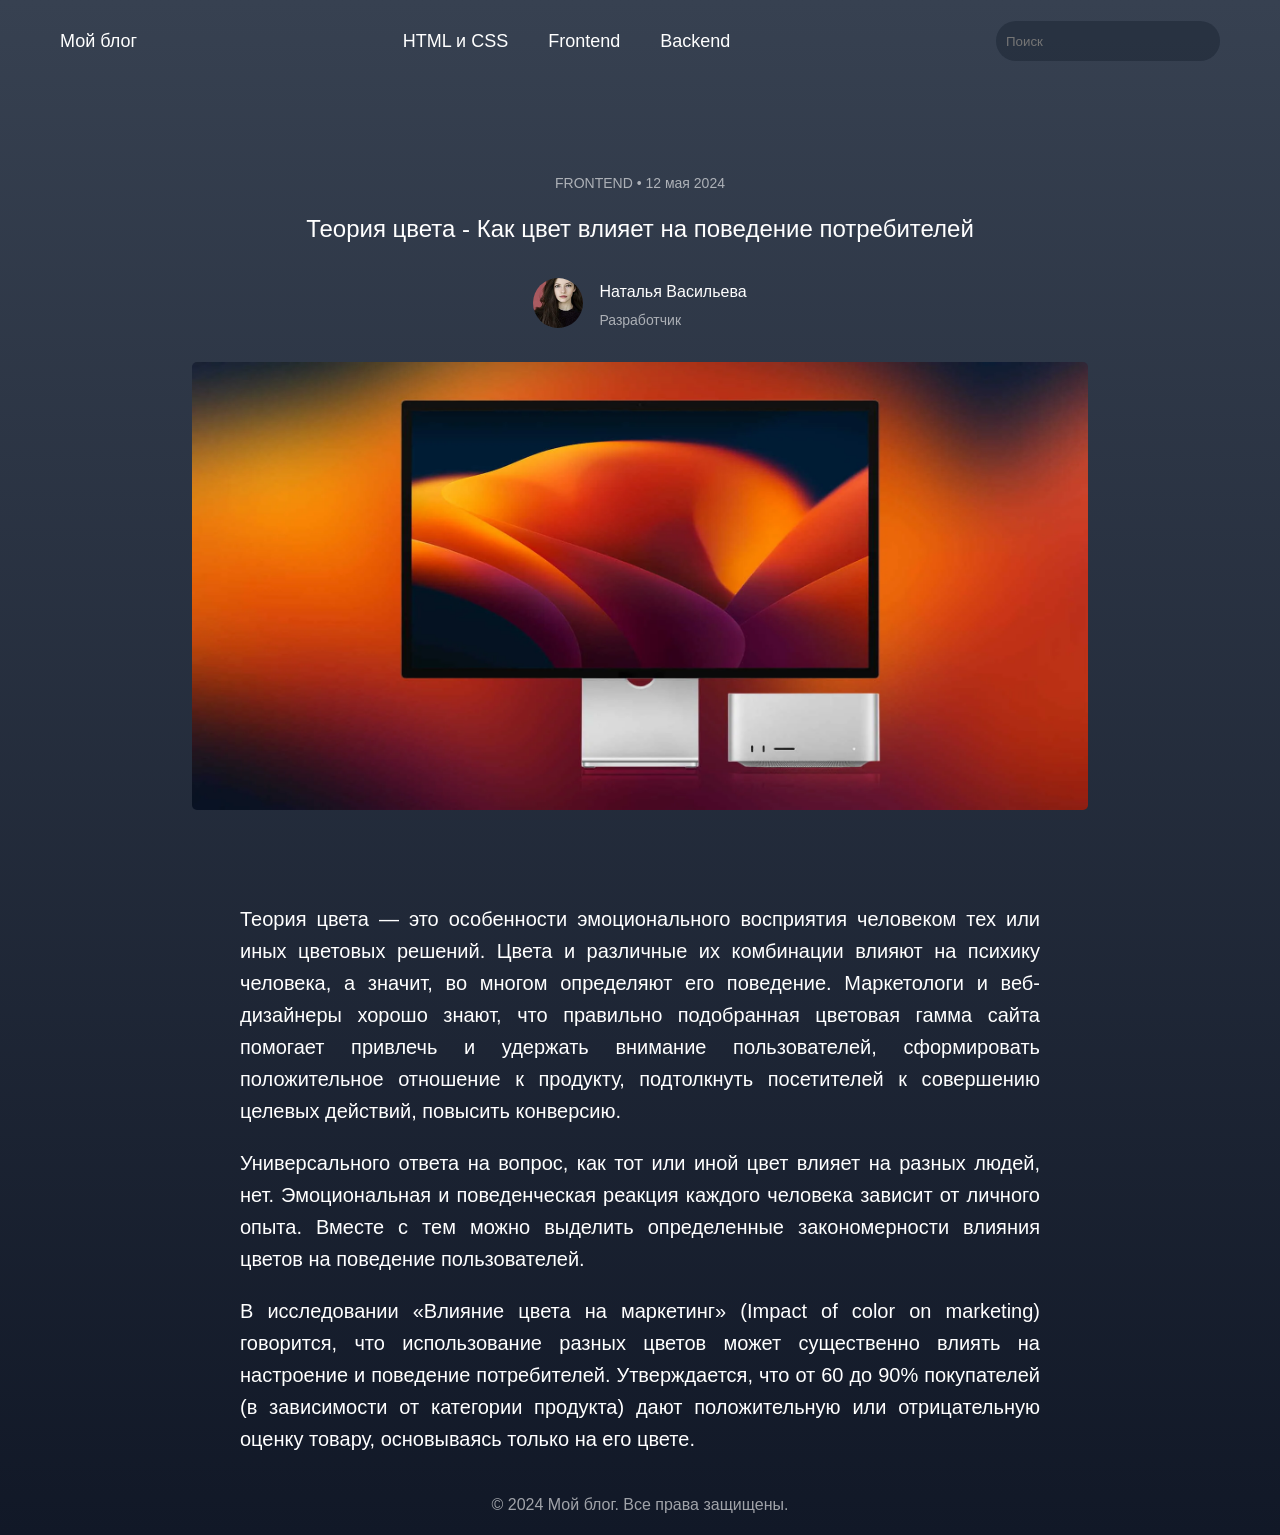
<file: blog.html>
<!DOCTYPE html>
<html lang="en">

<head>
    <meta charset="UTF-8">
    <meta
            name="viewport"
            content="width=device-width, initial-scale=1.0"
    >
    <title>Мой блог</title>
    <link
            rel="stylesheet"
            href="./styles/blog-styles.css"
    >
</head>

<body>
<header class="nav-header">
    <h1>Мой блог</h1>
    <nav>
        <ul>
            <li>HTML и CSS</li>
            <li>Frontend</li>
            <li>Backend</li>
        </ul>
    </nav>
    <input
            name="searchQuery"
            class="searchInput"
            type="search"
            placeholder="Поиск"
    >
</header>
<main>
    <section>
        <p class="headerTheme">FRONTEND &bull; 12 мая 2024</p>
        <h2 class="headerName">Теория цвета - Как цвет влияет на поведение потребителей</h2>
    </section>

    <section>
        <div class="authorCard">
            <img
                    class="authorPhoto"
                    src="./images/author.png"
                    alt="Фотография автора"
            >
            <div>
                <p class="authorName">Наталья Васильева</p>
                <p class="authorRole">Разработчик</p>
            </div>

        </div>
    </section>
    <section>

        <img
                class="mainPhoto"
                src="./images/image-mac.png"
                alt="Картинка монитора"
        >
    </section>

    <section>
        <p class="mainText">
            Теория цвета — это особенности эмоционального восприятия человеком тех или иных цветовых решений. Цвета
            и
            различные их
            комбинации влияют на психику человека, а значит, во многом определяют его поведение. Маркетологи и
            веб-дизайнеры
            хорошо
            знают, что правильно подобранная цветовая гамма сайта помогает привлечь и удержать внимание
            пользователей,
            сформировать
            положительное отношение к продукту, подтолкнуть посетителей к совершению целевых действий, повысить
            конверсию.
        </p>
        <p class="mainText">
            Универсального ответа на вопрос, как тот или иной цвет влияет на разных людей, нет. Эмоциональная и
            поведенческая
            реакция каждого человека зависит от личного опыта. Вместе с тем можно выделить определенные
            закономерности
            влияния
            цветов на поведение пользователей.

        </p>
        <p class="mainText">
            В исследовании «Влияние цвета на маркетинг» (Impact of color on marketing) говорится, что использование
            разных
            цветов
            может существенно влиять на настроение и поведение потребителей. Утверждается, что от 60 до 90%
            покупателей
            (в
            зависимости от категории продукта) дают положительную или отрицательную оценку товару, основываясь
            только на
            его
            цвете.
        </p>
    </section>

</main>
<footer>
    <p>© 2024 Мой блог. Все права защищены.</p>
</footer>
</body>

</html>
</file>
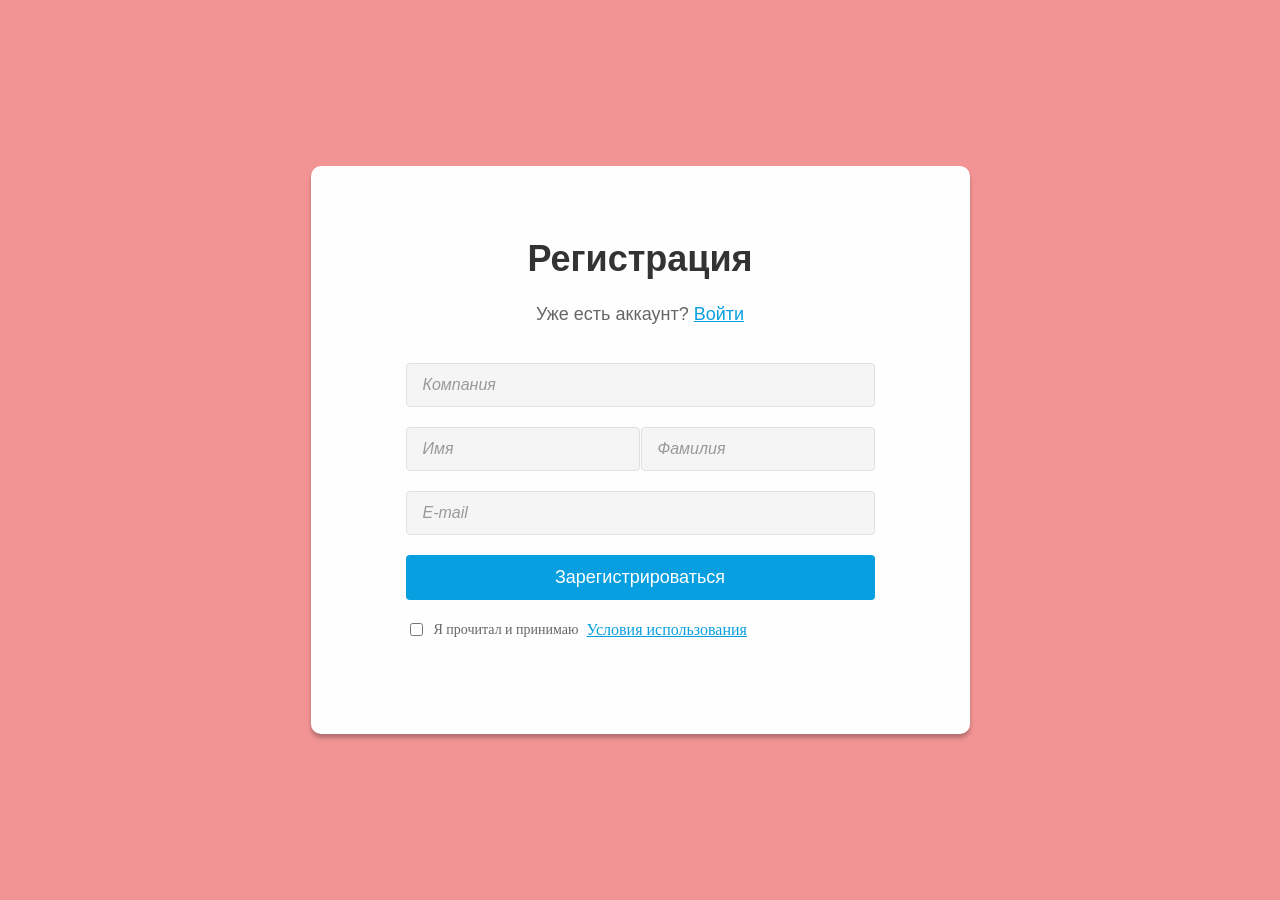
<file: form.html>
<!DOCTYPE html>
<html lang="ru">

<head>
    <meta charset="UTF-8">
    <meta
            name="viewport"
            content="width=device-width, initial-scale=1.0"
    >
    <title>Register Form</title>
    <link
            rel="stylesheet"
            href="./styles/form-styles.css"
    >
</head>

<body>
<main>
    <form action="#">
        <div>
            <h1>Регистрация</h1>
            <h3>Уже есть аккаунт? <span><a href="#">Войти</a></span></h3>
        </div>
        <div>
            <input
                    type="text"
                    name="company"
                    id="company"
                    placeholder="Компания"
                    required
            >
        </div>
        <div>
            <input
                    type="text"
                    name="name"
                    id="name"
                    placeholder="Имя"
                    required
            >
            <input
                    type="text"
                    name="lastname"
                    id="lastname"
                    placeholder="Фамилия"
                    required
            >
        </div>
        <div>
            <input
                    type="email"
                    name="email"
                    id="email"
                    placeholder="E-mail"
                    required
            >
        </div>
        <div>
            <button type="submit">Зарегистрироваться</button>
        </div>
        <div>
            <input
                    type="checkbox"
                    name="agree"
                    id="agree"
            >
            <label for="agree">Я прочитал и принимаю</label>
            <a href="#">Условия использования</a>
        </div>

    </form>
</main>
</body>

</html>
</file>
<file: styles/blog-styles.css>
* {
    font-family: "Roboto", sans-serif;
    box-sizing: border-box;
}

body {
    display: flex;
    align-items: center;
    flex-direction: column;
    min-height: 100vh;
    margin: 0 auto;
    background: linear-gradient(180deg, #374151 0%, #111827 100%);
    color: #ffffff;
}

main {
    display: flex;
    flex-direction: column;
    align-items: center;
    width: 100%;
    max-width: 1200px; /* ← ПЕРЕМЕСТИТЕ СЮДА */
    padding: 0 20px; /* опционально: боковые отступы */
}

nav ul {
    display: flex;
    gap: 40px;
    list-style: none;
    padding: 0;
    margin: 0;
}

.searchInput {
    background-color: #1f293799;
    width: 224px;
    height: 40px;
    border-radius: 100px;
    color: #ffffff;
    border: none;
    padding: 5px 10px;
}

h1,
li {
    font-weight: 400;
    font-size: 18px;
    line-height: 100%;
}

.nav-header {
    display: flex;
    align-items: center;
    margin-bottom: 80px;
    justify-content: space-between;
    width: 100%; /* Добавьте это */
    max-width: 1200px; /* И это, чтобы соответствовать body */
    padding: 20px;
}

.headerTheme {
    font-weight: 400;
    font-size: 14px;
    line-height: 100%;
    text-align: center;
    opacity: 60%;
    margin-bottom: 14px;
}

.headerName {
    font-weight: 400;
    font-size: 24px;
    line-height: 38px;
    text-align: center;
    margin-bottom: 30px;
}

.authorCard {
    margin-bottom: 28px;
    display: flex;
    justify-content: center;
    gap: 16px;
}

.authorName {
    font-weight: 400;
    font-size: 16px;
    line-height: 28px;
    letter-spacing: 0;
    margin: 0;
}

.authorRole {
    font-weight: 400;
    font-size: 14px;
    line-height: 28px;
    letter-spacing: 0;
    opacity: 60%;
    margin: 0;
}

.mainPhoto {
    width: 896px;
    border-radius: 5px;
    margin-bottom: 69px;
}

.authorPhoto {
    width: 50px;
    height: 50px;
    object-fit: cover;
    border-radius: 50px;
}

.mainText {
    font-weight: 400;
    font-size: 20px;
    line-height: 32px;
    letter-spacing: 0;
    max-width: 800px;
    text-align: justify;
}

footer {
    width: 100%;
    max-width: 1200px; /* ← И СЮДА */
    padding: 0 20px; /* опционально */
}

footer p {
    font-weight: 400;
    font-size: 16px;
    line-height: 28px;
    letter-spacing: 0;
    text-align: center;
    opacity: 60%;
}
</file>
<file: styles/form-styles.css>
body {
    display: flex;
    justify-content: center;
    align-items: center;
    min-height: 100vh;
    margin: 0;
    background: linear-gradient(0deg, #f39494, #f39494),
    linear-gradient(243.43deg, #ffa5a5 32.96%, rgba(255, 255, 255, 0) 82.03%),
    linear-gradient(243.18deg, #fdc5c5 25.45%, rgba(242, 152, 222, 0) 100%);
}

main {
    border-radius: 10px;
    background: #fffefe;
    box-shadow: 0px 4px 4px 0px #00000040;

    display: flex;
    justify-content: center;
    align-items: center;
}

form {
    display: flex;
    flex-direction: column;
    justify-content: center;
    align-items: stretch; /* ← ключевое изменение! */
    margin: 72px 95px 95px 95px;
    flex: 1;
    gap: 20px; /* отступ между всеми детьми */
}

/* Все дети растянутся на 100% ширины автоматически */
/* благодаря align-items: stretch */

/* Конкретно для контейнера с двумя инпутами */
form > div:nth-child(3) {
    display: flex;
    gap: 1px;
}

/* Все инпуты */
form input {
    width: 100%;
    box-sizing: border-box;
    padding: 12px 16px;
    border: 1px solid #e0e0e0;
    border-radius: 4px;
}

h1 {
    color: #333333;
    font-size: 36px;
    font-weight: 700;
    font-family: "Open Sans", sans-serif;
    text-align: center;
    margin-top: 0;
}

h3 {
    color: #666666;
    font-size: 18px;
    font-weight: 400;
    font-family: "Open Sans", sans-serif;
    text-align: center;
}

label {
    color: #666666;
    font-size: 14px;
}

a {
    color: #089fe0;
}

input {
    color: #333333;
    background-color: #f5f5f5;
    font-size: 16px;
    font-weight: 400;
    font-family: "Open Sans", sans-serif;
}

input::placeholder {
    color: #999999;
    background-color: #f5f5f5;
    font-size: 16px;
    font-weight: 400;
    font-style: italic;
    font-family: "Open Sans", sans-serif;
}

button {
    background-color: #089fe0;
    color: #ffffff;
    font-size: 18px;
    font-weight: 400;
    font-family: "Open Sans", sans-serif;
    width: 100%;
    box-sizing: border-box;
    border: none;
    padding: 12px 16px;
    border-radius: 4px;
}

/* Добавьте это в конец вашего CSS файла */
form > div:last-child {
    display: flex;
    align-items: center;
    flex-wrap: nowrap;
    gap: 8px;
}

/* Чтобы чекбокс был нормального размера */
form > div:last-child input[type="checkbox"] {
    width: auto; /* не растягивать на 100% */
    flex-shrink: 0; /* не сжимать */

}
</file>
